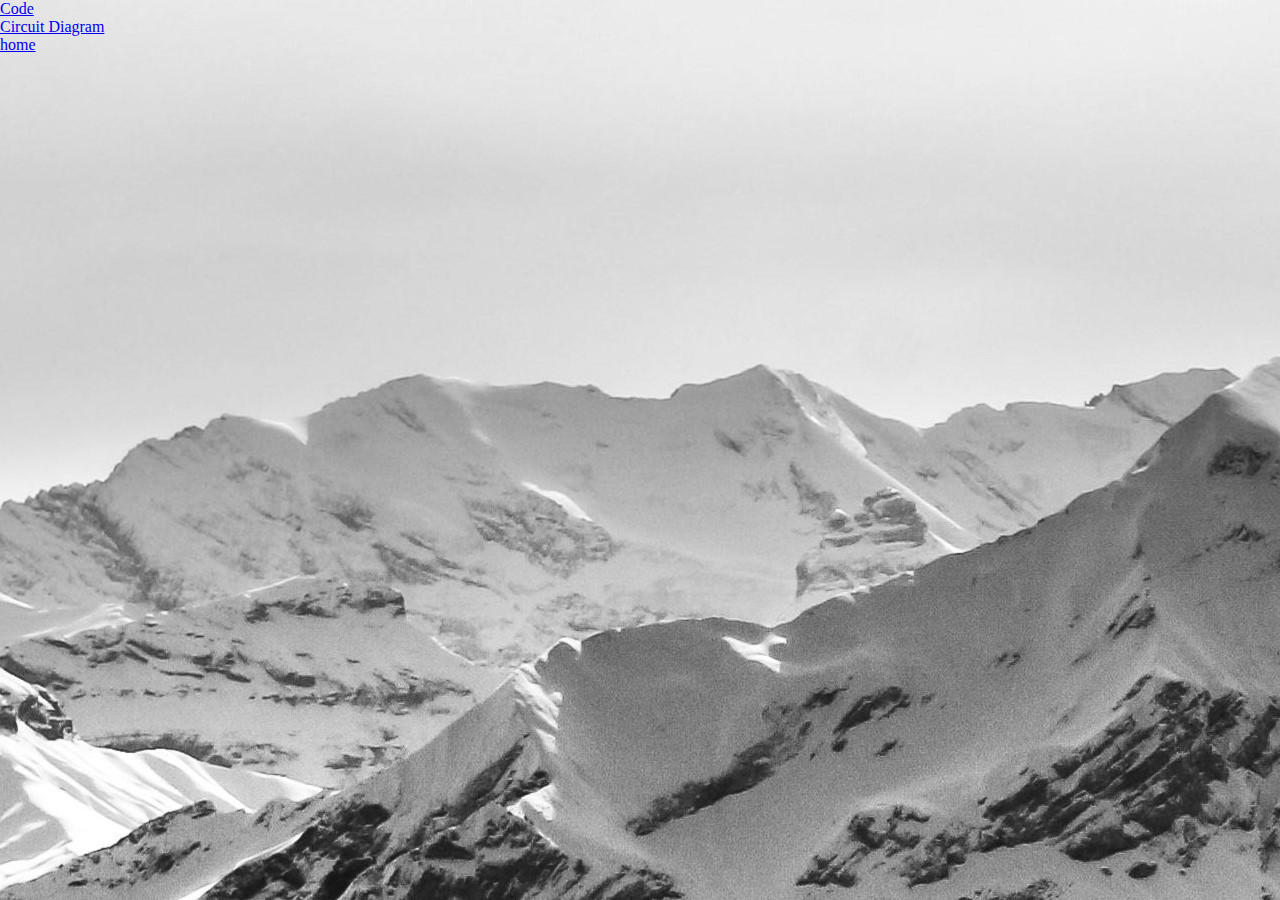
<file: html-20240814T141859Z-001/html/circuit diagrm.html>
<!DOCTYPE html>
<html lang="en">
<head>
    <meta charset="UTF-8">
    <meta name="viewport" content="width=device-width, initial-scale=1.0">
    <title>Document</title>
    <link rel="stylesheet" href="css/diagram.css">
</head>
<body>
  
    <header>
        <li><a href="1@code.html">Code</a></li>
        <li><a href="home.html">Circuit Diagram</a></li>
        <li><a href="index.html">home</a></li>
         
        
        </ul>
</body>
</html>
</file>
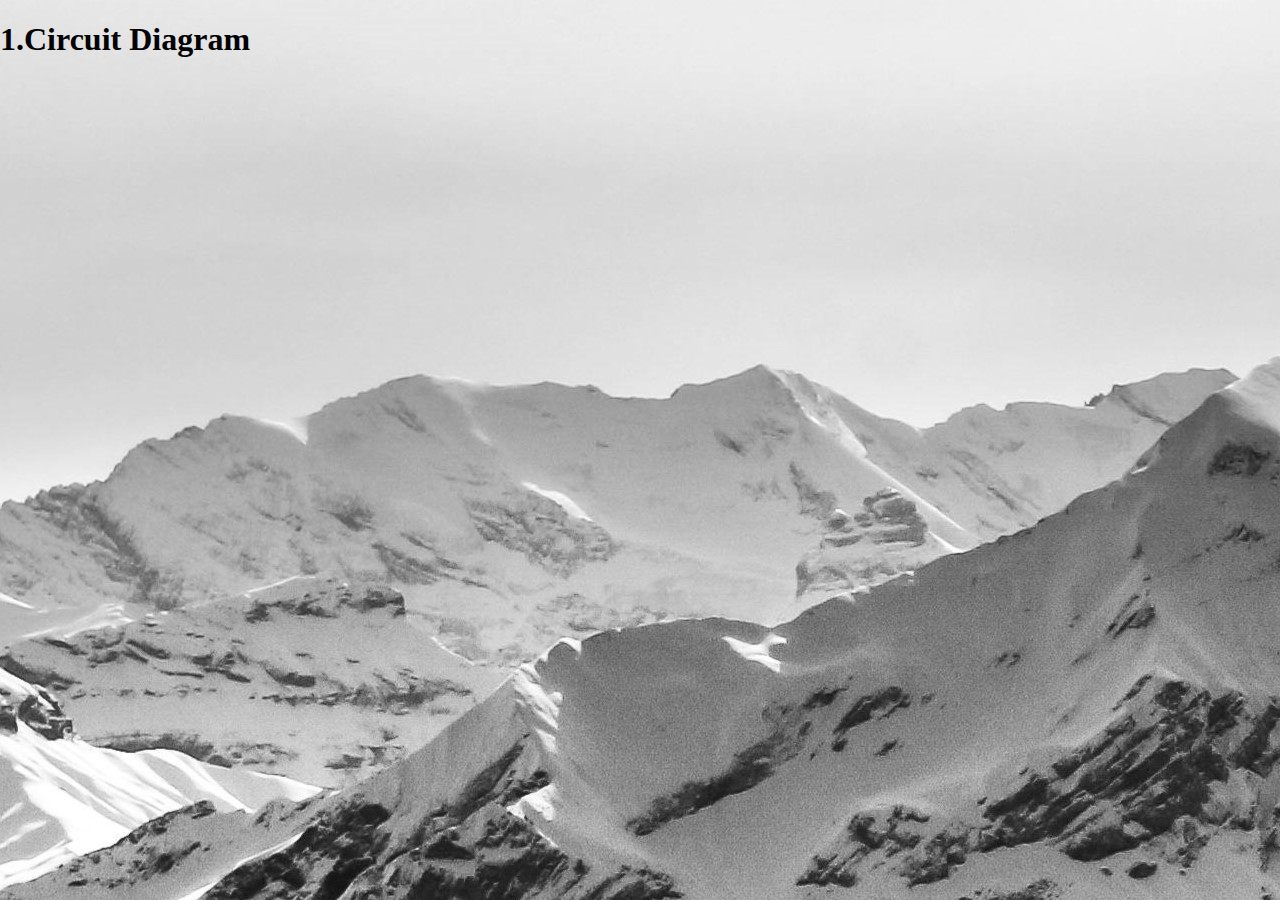
<file: html-20240814T141859Z-001/html/home.html>
<!DOCTYPE html>
<html lang="en">
<head>
    <meta charset="UTF-8">
    <meta name="viewport" content="width=device-width, initial-scale=1.0">
    <title>Paring Lot</title>
    <link rel="stylesheet"href="css/home.css">

</head>
<body>
   <h1>1.Circuit Diagram</h1> 
   
   

                  
 



</body>
</html>
</file>
<file: html-20240814T141859Z-001/html/css/diagram.css>
body{
    margin: 0%;
    background-color: #002976;
    background-image: url(../png.jpg)
    
    
}
</file>
<file: html-20240814T141859Z-001/html/css/home.css>
body{
    margin: 0%;
    background-color: #7094d6;
    background-image: url(../png.jpg)
    
    
}
</file>
